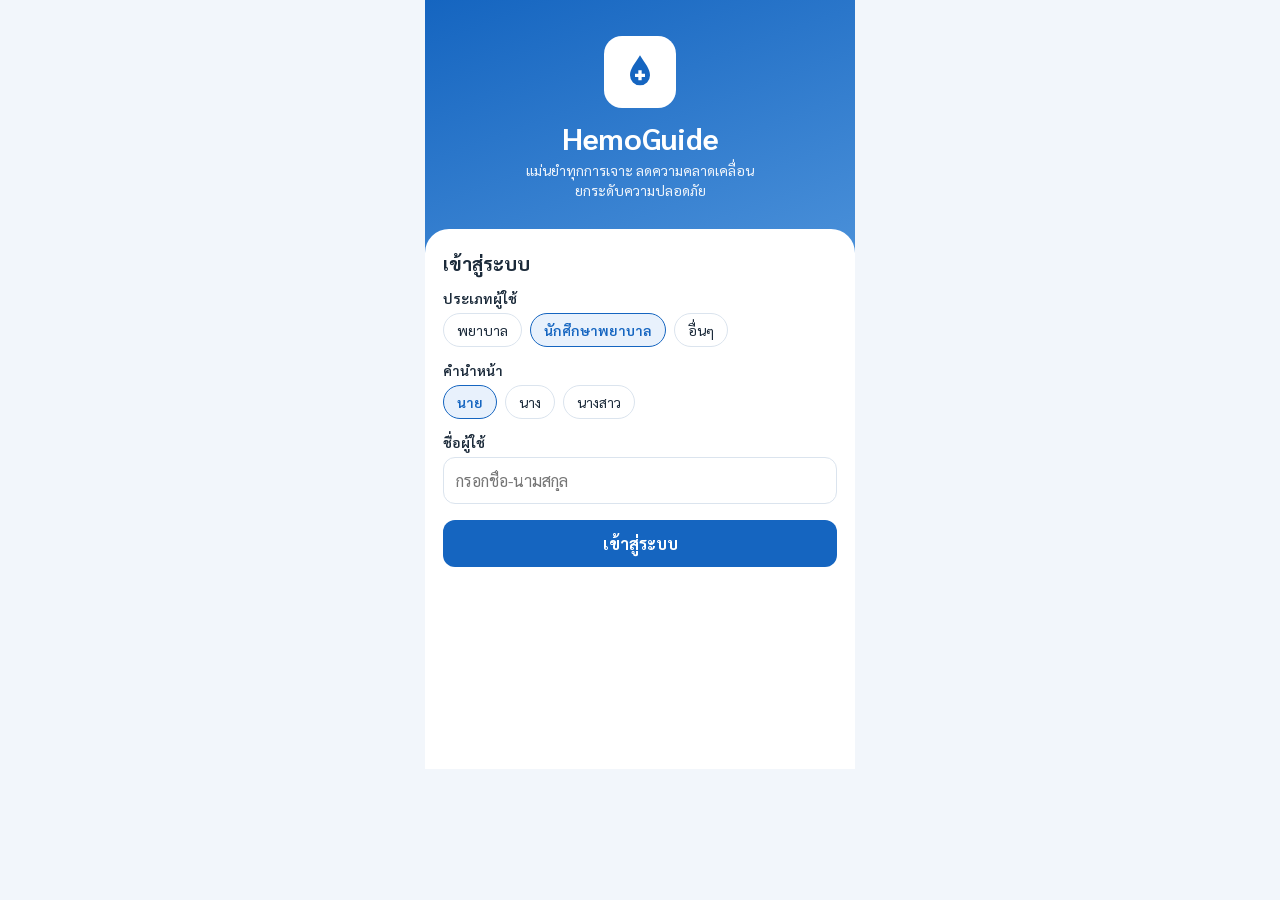
<file: public/assets/aistudio/HemoGuide__1__e8d780cb.html>
<!DOCTYPE html>
<html lang="th"><head><meta charset="utf-8">
<meta name="viewport" content="width=device-width, initial-scale=1, viewport-fit=cover">
<title>HemoGuide</title>
<link href="https://fonts.googleapis.com/css2?family=Sarabun:wght@400;600;700&display=swap" rel="stylesheet">
<style>
:root{--bl:#1565c0;--bl2:#4a90d9;--bg:#f2f6fb;--cd:#fff;--tx:#1b2a3a;--mu:#6b7c8e;--bd:#dbe4ee;--ok:#2e9e5b;--no:#d64545;--soft:#e8f1fc;box-sizing:border-box;padding-top:env(safe-area-inset-top,0px);padding-bottom:env(safe-area-inset-bottom,0px)}
@media(prefers-color-scheme:dark){:root:not([data-theme="light"]){--bg:#0f1722;--cd:#17222f;--tx:#e6edf5;--mu:#93a4b6;--bd:#27384a;--soft:#1b2c42}}
html{scroll-padding-top:env(safe-area-inset-top,0px)}
*{box-sizing:border-box}body{margin:0;background:var(--bg);color:var(--tx);font-family:'Sarabun',system-ui,sans-serif;font-size:16px}
#app{max-width:430px;margin:0 auto;min-height:100vh;background:var(--bg)}
.hd{background:linear-gradient(135deg,var(--bl),var(--bl2));color:#fff;padding:14px 16px;display:flex;align-items:center;gap:10px;font-size:18px}
.bk{background:rgba(255,255,255,.2);border:0;color:#fff;border-radius:10px;width:34px;height:34px;font-size:22px;cursor:pointer}
.pad{padding:16px}.card{background:var(--cd);border:1px solid var(--bd);border-radius:16px;padding:14px;margin-bottom:12px}
.hero{background:linear-gradient(160deg,var(--bl),var(--bl2));color:#fff;text-align:center;padding:36px 20px 56px}
.logo{width:72px;height:72px;background:#fff;border-radius:18px;margin:0 auto 10px;display:grid;place-items:center}
.hero h1{margin:4px 0;font-size:30px}.hero p{margin:2px 0;opacity:.92;font-size:14px}
.sheet{background:var(--cd);margin-top:-28px;border-radius:24px 24px 0 0;padding:22px 18px;min-height:60vh}
label{display:block;font-weight:600;margin:14px 0 6px;font-size:14px}
.chips{display:flex;gap:8px;flex-wrap:wrap}
.chip{border:1.5px solid var(--bd);background:var(--cd);color:var(--tx);border-radius:20px;padding:7px 13px;font:inherit;font-size:14px;cursor:pointer}
.chip.on{border-color:var(--bl);color:var(--bl);background:var(--soft);font-weight:600}
input[type=text],select,textarea{width:100%;padding:12px;border:1.5px solid var(--bd);border-radius:12px;font:inherit;background:var(--cd);color:var(--tx)}
.btn{display:block;width:100%;background:var(--bl);color:#fff;border:0;border-radius:12px;padding:13px;font:inherit;font-weight:700;font-size:16px;margin-top:16px;cursor:pointer}
.btn.alt{background:var(--soft);color:var(--bl)}
.menu{display:flex;align-items:center;gap:12px;width:100%;text-align:left;background:var(--cd);border:1px solid var(--bd);border-radius:16px;padding:13px;margin-bottom:10px;font:inherit;color:var(--tx);cursor:pointer}
.ic{width:44px;height:44px;border-radius:12px;background:var(--bl);color:#fff;display:grid;place-items:center;font-size:22px;flex:none}
.menu small{display:block;color:var(--mu)}
.opt{display:block;width:100%;text-align:left;border:1.5px solid var(--bd);background:var(--cd);color:var(--tx);border-radius:12px;padding:12px;margin-bottom:8px;font:inherit;cursor:pointer}
.opt.ok{border-color:var(--ok);background:rgba(46,158,91,.15)}.opt.no{border-color:var(--no);background:rgba(214,69,69,.15)}
.bar{height:8px;background:var(--bd);border-radius:6px;overflow:hidden}.bar i{display:block;height:100%;background:var(--bl);transition:width .3s}
.tube{width:22px;height:46px;border-radius:5px 5px 11px 11px;flex:none;border:2px solid rgba(0,0,0,.15);position:relative}
.tube:before{content:"";position:absolute;top:-6px;left:-3px;right:-3px;height:12px;border-radius:4px;background:var(--c)}
.row{display:flex;gap:12px;align-items:flex-start}.tag{display:inline-block;background:var(--soft);color:var(--bl);border-radius:8px;padding:2px 8px;font-size:12px;margin:2px 3px 0 0}
.mu{color:var(--mu);font-size:14px}.chk{display:flex;gap:10px;align-items:center;margin-top:8px;font-size:14px;background:var(--soft);padding:8px;border-radius:10px}
.chk input,.ci input{width:20px;height:20px}.ci{display:flex;gap:12px;align-items:center;padding:12px;background:var(--cd);border:1px solid var(--bd);border-radius:14px;margin-bottom:8px}
.imp{background:rgba(214,69,69,.15);color:var(--no);font-size:11px;border-radius:8px;padding:1px 6px;margin-left:6px}
.big{font-size:42px;font-weight:700;color:var(--bl)}.rt{display:flex;gap:6px}.rt button{flex:1}.steps{display:flex;gap:4px;margin:0 0 14px}.step{flex:1;text-align:center;font-size:11px;color:var(--mu);padding:7px 3px;border-bottom:3px solid var(--bd)}.step.on{color:var(--bl);font-weight:700;border-color:var(--bl)}.step.done{color:var(--ok);border-color:var(--ok)}.flow-note{background:var(--soft);border-radius:12px;padding:10px 12px;margin:8px 0 14px;font-size:14px}
</style></head><body><div id="app"></div>
<script>
var S={type:'นักศึกษาพยาบาล',pre:null,post:null,sel:{},chk:{},ver:{},rate:{},cm:['',''],pf:'นาย',nm:'',saved:null},V='login',Q={},open_=null,flowStep=1;
var T={cult:{n:'ขวดเพาะเชื้อ (Hemo culture)',c:'#d4a017',add:'อาหารเลี้ยงเชื้อ',vol:'ผู้ใหญ่ ~5 ml/ขวด (เจาะ 2 ขวด)',mix:'8',tip:'เก็บก่อนหลอดอื่นเสมอ ใช้เทคนิคปลอดเชื้อ ห้ามแช่ตู้เย็น'},
red:{n:'หลอดจุกสีแดง (Clot activator)',c:'#d83a3a',add:'Clot activator',vol:'~5 ml',mix:'5',tip:'ตรวจ Calcium ห้ามใช้หลอดพลาสติก; ตัวอย่างที่เม็ดเลือดแดงแตกมีผลต่อ K, AST, ALT, LDH ฯลฯ'},
blue:{n:'หลอดจุกสีฟ้า (Sodium citrate)',c:'#5bb5e8',add:'Sodium citrate',vol:'เติมถึงขีด (≥ 90%) สัดส่วนเลือด 9 : ยา 1',mix:'3–4',tip:'ถ้าเป็นหลอดแรกที่เก็บ ให้ทิ้งเลือด 2 ml แรก ห้ามรัดสายรัดนานเกินไป อย่าให้เกิดฟอง'},
green:{n:'หลอดจุกสีเขียว (Lithium heparin)',c:'#3aa655',add:'Lithium heparin',vol:'ตามขีดกำหนด',mix:'8–10',tip:'ใช้ตรวจเคมีที่ระบุ Lithium heparin; ห้ามใช้ตรวจ Lithium'},
purple:{n:'หลอดจุกสีม่วง (EDTA)',c:'#8e5bb8',add:'K3EDTA / K2EDTA',vol:'ตามขีด (CBC ต้องไม่น้อยกว่า 60% ของหลอด)',mix:'8',tip:'ห้ามปั่นแยกก่อนตรวจ CBC ต้องป้องกันการแข็งตัวของเลือดในหลอด'},
lav:{n:'หลอดจุกสีม่วงยาว (Blood group)',c:'#6f3f9b',add:'EDTA',vol:'ตามที่ห้องปฏิบัติการกำหนด',mix:'8',tip:'ตรวจหมู่เลือด ติดชื่อผู้ป่วยข้างหลอดให้ชัดเจน'},
grey:{n:'หลอดจุกสีเทา (Sodium fluoride)',c:'#8a949e',add:'Sodium fluoride',vol:'2–3 ml',mix:'8–10',tip:'ยับยั้ง glycolysis เพื่อรักษาระดับกลูโคสในตัวอย่างเลือด'}};
var ORD=['cult','red','blue','green','purple','lav','grey'];
var TS=[['Hemo culture','cult']].concat(['BUN','Creatinine','Electrolytes','Lipid profile','Albumin','Total bilirubin','LFT','Calcium (Inor.)','Phosphorus (Inor.)','Magnesium (Inor.)','TFT-FT3','TFT-FT4','TFT-TSH','CPK','CRP','ESR','Anti-HIV (4th gen)','HBsAg','HBsAb','HBcAb','HBeAg'].map(function(x){return[x,'red']}),[['PT/INR','blue'],['aPTT','blue'],['hs-Troponin I','green'],['CBC','purple'],['HbA1c','purple'],['Blood group','lav'],['FBS','grey']]);
var D={pre:[
['การตรวจ CBC ควรเลือกใช้หลอดเก็บเลือดชนิดใด',['หลอดจุกสีม่วง (EDTA)','หลอดจุกสีฟ้า (Sodium citrate)','หลอดจุกสีเทา (Fluoride)','ขวดเพาะเชื้อในเลือด'],0],
['การตรวจ PT/INR โดยทั่วไปควรใช้หลอดใด',['หลอดจุกสีแดง','หลอดจุกสีฟ้า (Sodium citrate)','หลอดจุกสีม่วง','หลอดจุกสีเทา'],1],
['เหตุใดจึงต้องตรวจสอบชื่อและตัวระบุผู้ป่วยก่อนเก็บเลือด',['เพื่อลดจำนวนหลอดที่ใช้','เพื่อป้องกันการสลับตัวอย่างเลือด','เพื่อทำให้เลือดไหลเร็วขึ้น','เพื่อลดเวลาแยกเลือด'],1],
['ในการเก็บเลือดหลายหลอด ข้อใดควรทำเพื่อป้องกันการปนเปื้อนสารเติมแต่ง',['เก็บหลอดตามลำดับที่กำหนด (Order of Draw)','เลือกหลอดตามสีที่หยิบได้ก่อน','เขย่าหลอดทุกชนิดพร้อมกัน','เปิดฝาหลอดทั้งหมดก่อนเจาะ'],0],
['หลังเก็บเลือดในหลอดที่มีสารกันเลือดแข็ง ควรทำอย่างไร',['เขย่าแรง ๆ จนเกิดฟอง','พลิกกลับหลอดเบา ๆ ตามข้อกำหนดของหลอด','ปล่อยทิ้งไว้โดยไม่ผสม','เปิดฝาแล้วใช้ไม้คน'],1],
['ข้อใดเป็นผลที่อาจเกิดจากการเขย่าตัวอย่างเลือดแรงเกินไป',['ภาวะเม็ดเลือดแดงแตก (Hemolysis)','การเพิ่มปริมาตรเลือด','การเพิ่มจำนวนเกล็ดเลือดจริง','การลดปริมาณสารกันเลือดแข็ง'],0],
['การตรวจระดับน้ำตาลที่ต้องยับยั้ง glycolysis มักใช้หลอดใด',['หลอดจุกสีฟ้า','หลอดจุกสีม่วง','หลอดจุกสีเทาที่มีสารยับยั้ง glycolysis','ขวดเพาะเชื้อ'],2],
['หากพบว่าเก็บเลือดผิดชนิดหลอด ควรทำอย่างไร',['เปลี่ยนฉลากให้ตรงรายการตรวจ','แจ้งผู้เกี่ยวข้องและเก็บตัวอย่างใหม่ด้วยหลอดที่ถูกต้องตามแนวทาง','เติมสารเติมแต่งลงในหลอดเดิม','ส่งตรวจโดยไม่แจ้งห้องปฏิบัติการ'],1],
['การรัดสายรัดแขนนานเกินไปอาจส่งผลอย่างไร',['เพิ่มความเสี่ยงต่อการเปลี่ยนแปลงค่าตรวจบางรายการ','ทำให้ทุกค่าตรวจแม่นยำขึ้น','ป้องกัน hemolysis ได้เสมอ','ทำให้ไม่ต้องตรวจสอบตัวผู้ป่วย'],0],
['จุดประสงค์หลักของ HemoGuide Application คือข้อใด',['ใช้แทนการยืนยันตัวตนผู้ป่วย','ช่วยค้นหาข้อมูลการเลือกหลอดและวิธีเก็บเลือดที่เหมาะสม','ใช้วินิจฉัยโรคจากผลเลือดโดยอัตโนมัติ','ใช้แทนการตรวจวิเคราะห์ในห้องปฏิบัติการ'],1]],
post:[
['พยาบาลต้องเก็บเลือดเพื่อตรวจ HbA1c โดยทั่วไปควรเลือกหลอดใด',['หลอดจุกสีม่วง (EDTA)','หลอดจุกสีฟ้า','หลอดจุกสีแดง','ขวดเพาะเชื้อ'],0],
['การตรวจ aPTT ควรใช้หลอดเก็บเลือดชนิดใด',['หลอดจุกสีเทา','หลอดจุกสีฟ้า (Sodium citrate)','หลอดจุกสีม่วง','หลอดจุกสีเขียว'],1],
['ก่อนติดฉลากหลอดเลือด ข้อใดเหมาะสมที่สุด',['ใช้หมายเลขเตียงเพียงอย่างเดียว','ยืนยันตัวผู้ป่วยด้วยตัวระบุที่กำหนดและติดฉลากให้ตรงกัน','รอกลับถึงเคาน์เตอร์แล้วจึงจำชื่อผู้ป่วยมาติด','ติดฉลากจากรายชื่อผู้ป่วยรายก่อน'],1],
['เมื่อต้องเก็บเลือดเพาะเชื้อร่วมกับหลอดตรวจอื่น ควรเก็บสิ่งส่งตรวจใดก่อน',['หลอด EDTA','หลอด Heparin','ขวดเพาะเชื้อในเลือด','หลอด Fluoride'],2],
['หากหลอด EDTA ไม่ได้รับการผสมอย่างเหมาะสม อาจเกิดปัญหาใด',['เกิดลิ่มเลือดในตัวอย่าง','ทำให้เลือดมีปริมาณมากขึ้น','ทำให้ไม่ต้องตรวจ CBC','ทำให้หลอดเปลี่ยนสี'],0],
['ข้อใดเป็นวิธีลดความเสี่ยง Hemolysis ระหว่างเก็บตัวอย่าง',['ใช้แรงดูดหรือแรงดันที่รุนแรง','เขย่าหลอดหลังเก็บเลือด','ใช้เทคนิคเก็บและผสมเลือดอย่างนุ่มนวลตามแนวทาง','บีบตำแหน่งเจาะอย่างแรงต่อเนื่อง'],2],
['เหตุใดหลอด Sodium citrate จึงต้องมีปริมาณเลือดตามขีดกำหนด',['เพื่อรักษาสัดส่วนเลือดต่อสารกันเลือดแข็งที่เหมาะสม','เพื่อให้หลอดหนักขึ้น','เพื่อให้ผล CBC แม่นยำขึ้น','เพื่อให้หลอดเปลี่ยนสี'],0],
['หากตัวอย่างเลือดสำหรับ CBC มีลิ่มเลือดจนตรวจไม่ได้ ควรทำอย่างไร',['เขย่าแรง ๆ เพื่อสลายลิ่มเลือด','เติม EDTA เพิ่มเอง','ประสานห้องปฏิบัติการและเก็บตัวอย่างใหม่ตามแนวทาง','นำลิ่มเลือดออกแล้วส่งหลอดเดิม'],2],
['หลังทำความสะอาดผิวหนังก่อนเจาะเลือด ควรปฏิบัติอย่างไร',['เจาะทันทีขณะแอลกอฮอล์ยังเปียก','ปล่อยให้บริเวณที่ทำความสะอาดแห้งตามคำแนะนำ','สัมผัสตำแหน่งเจาะซ้ำโดยไม่รักษาความสะอาด','เป่าลมใส่ผิวหนังเพื่อให้แห้ง'],1],
['ก่อนใช้ข้อมูลจาก HemoGuide เลือกหลอดเก็บเลือด ควรตรวจสอบสิ่งใดร่วมด้วย',['ชื่อรายการตรวจและข้อกำหนดของห้องปฏิบัติการที่ให้บริการ','เพียงสีหลอดที่มีจำนวนมากที่สุด','เพียงความคุ้นเคยของผู้เก็บเลือด','เพียงเวลาเปิดแอปพลิเคชัน'],0]]};
var CK=[['ยืนยันตัวตนผู้ป่วย','ตรวจสอบชื่อ-นามสกุล, HN, วันเกิด',1],['เลือกหลอดถูกต้อง','ตรวจสอบสีหลอดและสารเติมแต่ง',1],['ติดฉลากถูกต้อง','ชื่อ, HN, วันเวลา, ชนิดการตรวจ',1],['พลิกหลอดตามจำนวนที่กำหนด','พลิกทันทีหลังเก็บตามชนิดหลอด',1],['ปริมาณเลือดเพียงพอ','เต็มตามที่กำหนด (Citrate ≥ 90%)',1],['ไม่พบลิ่มเลือด','ตรวจสอบว่าไม่มีเลือดแข็งตัว',0],['ไม่พบ Hemolysis','ตัวอย่างไม่มีสีแดงของเม็ดเลือดแดงแตก',0],['ภายนอกหลอดสะอาด','ไม่มีเลือดเปื้อนข้างภาชนะ',0]];
var SV=['แอปพลิเคชันมีรูปแบบที่สวยงาม อ่านง่าย และเหมาะสมต่อการใช้งาน','การจัดวางเมนูและองค์ประกอบหน้าจอมีความชัดเจนและเหมาะสม','เมนูและขั้นตอนการใช้งานมีความสะดวก ไม่ซับซ้อน','สามารถค้นหาข้อมูลชนิดหลอดเก็บเลือดและรายการตรวจได้อย่างรวดเร็ว','ข้อมูลเกี่ยวกับชนิดหลอด ลำดับการเก็บเลือด และวิธีการผสมเลือดมีความชัดเจน เข้าใจง่าย','แอปพลิเคชันช่วยลดโอกาสเกิดความผิดพลาดในการเก็บตัวอย่างเลือด','แอปพลิเคชันมีประโยชน์ต่อการปฏิบัติงานและช่วยลดโอกาสเกิดความผิดพลาด','โดยภาพรวม ท่านมีความพึงพอใจต่อการใช้นวัตกรรม HemoGuide Application'];
function $(s){return document.querySelector(s)}
function go(v){V=v;render();window.scrollTo(0,0)}
function startFlow(){flowStep=1;S.saved=null;go('check')}
function flowNav(active){var a=['Checklist','ค้นหาการตรวจ','ผสม/พลิกหลอด','บันทึก'];return '<div class="steps">'+a.map(function(x,i){var n=i+1,c=n<active?'done':(n==active?'on':'');return '<div class="step '+c+'">'+n+'. '+x+'</div>'}).join('')+'</div>'}
function selectedTubeKeys(){return ORD.filter(function(k){return TS.some(function(x,i){return S.sel[i]&&x[1]==k})})}
function allVerified(){var ks=selectedTubeKeys();return ks.length>0&&ks.every(function(k){return S.ver[k]})}
function goSearch(){flowStep=2;go('search')}
function goMix(){flowStep=3;go('mix')}
function saveFlow(){if(!allVerified())return;S.saved={at:new Date().toLocaleString('th-TH'),tests:Object.keys(S.sel).length,tubes:selectedTubeKeys().length};flowStep=4;go('saved')}
function hdr(t){return '<div class="hd"><button class="bk" onclick="go(\'home\')">‹</button><b>'+t+'</b></div>'}
function render(){var f={login:login,home:home,quiz:quiz,learn:learn,search:search,mix:mix,saved:saved,check:check,survey:survey,sum:sum}[V];$('#app').innerHTML=f();if(V=='search')upd()}
function login(){return '<div class="hero"><div class="logo"><svg width="40" height="40" viewBox="0 0 24 24"><path d="M12 2C9 7 6 10 6 14a6 6 0 0012 0c0-4-3-7-6-12z" fill="#1565c0"/><path d="M11 11h2v2h2v2h-2v2h-2v-2H9v-2h2z" fill="#fff"/></svg></div><h1>HemoGuide</h1><p>แม่นยำทุกการเจาะ ลดความคลาดเคลื่อน</p><p>ยกระดับความปลอดภัย</p></div><div class="sheet"><b style="font-size:19px">เข้าสู่ระบบ</b><label>ประเภทผู้ใช้</label><div class="chips">'+['พยาบาล','นักศึกษาพยาบาล','อื่นๆ'].map(function(x){return '<button class="chip'+(S.type==x?' on':'')+'" onclick="S.type=\''+x+'\';render()">'+x+'</button>'}).join('')+'</div><label>คำนำหน้า</label><div class="chips">'+['นาย','นาง','นางสาว'].map(function(x){return '<button class="chip'+(S.pf==x?' on':'')+'" onclick="S.pf=\''+x+'\';render()">'+x+'</button>'}).join('')+'</div><label>ชื่อผู้ใช้</label><input type="text" id="nm" placeholder="กรอกชื่อ-นามสกุล" value="'+S.nm+'"><button class="btn" onclick="S.nm=$(\'#nm\').value.trim();if(!S.nm){$(\'#nm\').focus();return}go(\'home\')">เข้าสู่ระบบ</button></div>'}
function mi(i,t,s,v){return '<button class="menu" onclick="'+v+'"><div class="ic">'+i+'</div><div><b>'+t+'</b><small>'+s+'</small></div></button>'}
function home(){return '<div class="hd"><b>HemoGuide</b></div><div class="pad"><div class="card" style="background:var(--soft)">สวัสดี '+S.pf+S.nm+'<br><span class="mu">'+S.type+' · แม่นยำทุกการเจาะ</span></div><div class="card"><h2 style="margin:0 0 6px">เริ่มเก็บเลือดทีละขั้นตอน</h2><p class="mu" style="margin:0">ทำตามลำดับเพื่อช่วยลดความผิดพลาดในการเลือกหลอดและการผสมตัวอย่าง</p>'+flowNav(1)+'<button class="btn" onclick="startFlow()">เริ่มขั้นตอน Checklist →</button></div>'+mi('📝','แบบประเมินก่อนเรียนรู้','Pre-test 10 ข้อ'+(S.pre!=null?' · ได้ '+S.pre+'/10':''),'startQ(\'pre\')')+mi('📚','Learning zone','ชนิดหลอด ลำดับการเก็บ วิธีผสมเลือด',"go('learn')")+mi('🎯','แบบทดสอบหลังเรียน','Post-test 10 ข้อ'+(S.post!=null?' · ได้ '+S.post+'/10':''),'startQ(\'post\')')+mi('😊','แบบประเมินความพึงพอใจ','ประเมินการใช้นวัตกรรม',"go('survey')")+mi('📊','สรุปผล','คะแนน และหลอดที่ต้องใช้',"go('sum')")+'</div>'}

function startQ(k){Q={k:k,i:0,s:0,a:null};go('quiz')}
function pick(j){if(Q.a!==null)return;Q.a=j;if(j==D[Q.k][Q.i][2])Q.s++;render()}
function nextQ(){Q.i++;Q.a=null;if(Q.i>=10)S[Q.k]=Q.s;render()}
function quiz(){var d=D[Q.k],t=Q.k=='pre'?'แบบประเมินก่อนเรียนรู้ (Pre-test)':'แบบทดสอบหลังเรียน (Post-test)';
if(Q.i>=10){var p=Q.s>=8;return hdr(t)+'<div class="pad" style="text-align:center"><div class="card"><div class="mu">คะแนนที่ได้</div><div class="big">'+Q.s+' / 10</div><b style="color:var(--'+(p?'ok':'no')+')">'+(p?'ผ่านเกณฑ์ (≥ 8 คะแนน)':'ยังไม่ผ่านเกณฑ์ (ต้อง ≥ 8 คะแนน)')+'</b></div><button class="btn" onclick="startQ(\''+Q.k+'\')">ทำใหม่</button><button class="btn alt" onclick="go(\'home\')">กลับเมนู</button></div>'}
var q=d[Q.i],L='กขคง';return hdr(t)+'<div class="pad"><div class="bar"><i style="width:'+(Q.i*10)+'%"></i></div><p class="mu">ข้อ '+(Q.i+1)+' / 10</p><div class="card"><b>'+q[0]+'</b></div>'+q[1].map(function(o,j){var c=Q.a===null?'':(j==q[2]?' ok':(j==Q.a?' no':''));return '<button class="opt'+c+'" onclick="pick('+j+')"><b>'+L[j]+'.</b> '+o+'</button>'}).join('')+(Q.a!==null?'<div class="card" style="background:var(--soft)"><b>เฉลย: '+L[q[2]]+'.</b> '+q[1][q[2]]+'</div><button class="btn" onclick="nextQ()">'+(Q.i==9?'ดูคะแนน':'ข้อต่อไป')+'</button>':'')+'</div>'}
function tubeCard(k,ex){var t=T[k];return '<div class="card"><div class="row"><div class="tube" style="--c:'+t.c+';background:'+t.c+'33"></div><div style="flex:1"><b>'+t.n+'</b>'+(ex||'')+'<div class="mu">สารเติมแต่ง: '+t.add+'<br>ปริมาณเลือด: '+t.vol+'<br>พลิกกลับเบา ๆ: '+t.mix+' ครั้ง (หรือตาม IFU/SOP)</div></div></div></div>'}
function learn(){return hdr('Learning zone')+'<div class="pad"><b>ลำดับการเก็บหลอด (Order of Draw)</b><div class="card">'+ORD.map(function(k,i){return '<span class="tag" style="border-left:10px solid '+T[k].c+'">'+(i+1)+'. '+T[k].n.split(' (')[0]+'</span>'}).join('')+'<p class="mu">ลำดับตามคู่มือห้องปฏิบัติการ: Hemoculture → Clot blood → Sodium citrate → Lithium heparin → EDTA → NaF (ข้ามหลอดที่ไม่มีรายการตรวจ)</p></div><b>ชนิดหลอด</b>'+ORD.map(function(k){var u=TS.filter(function(x){return x[1]==k}).map(function(x){return '<span class="tag">'+x[0]+'</span>'}).join('');return tubeCard(k,'<div>'+u+'</div><div style="font-size:14px;margin-top:6px">⚠ '+T[k].tip+'</div>')}).join('')+'<b>ข้อควรระวังเพื่อลด Hemolysis</b><div class="card" style="font-size:14px">• ใช้เข็มขนาดเหมาะสม ไม่ดึงลูกสูบเร็วหรือฉีดเลือดแรงเกินไป<br>• ผสมเลือดเบา ๆ ไม่เขย่า<br>• รอให้แอลกอฮอล์แห้งก่อนเจาะ<br>• ไม่บีบเค้นตำแหน่งเจาะ<br>• รัดสายรัดแขนไม่นานเกินไป</div></div>'}
function search(){return hdr('ค้นหาการตรวจ')+'<div class="pad">'+flowNav(2)+'<div class="flow-note"><b>ขั้นที่ 2</b> เลือกรายการตรวจที่ต้องการเก็บเลือด แอปจะแสดงหลอดที่เกี่ยวข้องและเรียงตามลำดับการเก็บ</div><b>เลือกรายการตรวจ</b> <span class="mu" id="cnt"></span><input type="text" id="q" placeholder="ค้นหา เช่น CBC, FBS, LFT..." oninput="upd()" style="margin:8px 0"><div id="list"></div><div id="res"></div></div>'}
function upd(){var q=($('#q').value||'').toLowerCase(),n=Object.keys(S.sel).length;$('#cnt').textContent='('+n+' รายการ)';
$('#list').innerHTML=TS.filter(function(x){return x[0].toLowerCase().indexOf(q)>-1}).map(function(x){var i=TS.indexOf(x);return '<label class="ci" style="margin:0 0 6px"><input type="checkbox" '+(S.sel[i]?'checked':'')+' onchange="tg('+i+')"><span><b>'+x[0]+'</b></span><span class="tag" style="margin-left:auto;border-left:10px solid '+T[x[1]].c+'">'+T[x[1]].n.split(' ')[0].replace('หลอดจุก','')+'</span></label>'}).join('');
var h='';if(n){h='<b>หลอดที่ต้องใช้ (เรียงตามลำดับเก็บ)</b><div style="margin-top:8px"></div>';ORD.forEach(function(k){var u=TS.filter(function(x,i){return S.sel[i]&&x[1]==k}).map(function(x){return '<span class="tag">'+x[0]+'</span>'}).join('');if(u)h+=tubeCard(k,'<div>'+u+'</div>')});h+='<p class="mu">เมื่อตรวจสอบรายการครบแล้ว กดปุ่มถัดไปเพื่อเข้าสู่ขั้นตอนผสม/พลิกหลอด</p><button class="btn" onclick="goMix()">ถัดไป: ผสม/พลิกหลอด →</button>'}else h='<div class="card"><span class="mu">เลือกรายการตรวจอย่างน้อย 1 รายการ</span></div>';$('#res').innerHTML=h}

function tg(i){if(S.sel[i])delete S.sel[i];else S.sel[i]=1;upd()}
function check(){var d=CK.filter(function(_,i){return S.chk[i]}).length,p=Math.round(d*100/CK.length);return hdr('Checklist')+'<div class="pad">'+flowNav(1)+'<div class="flow-note"><b>ขั้นที่ 1</b> ตรวจสอบข้อมูลผู้ป่วยและความพร้อมของหลอด ก่อนค้นหารายการตรวจ</div><div class="card"><b>ความคืบหน้า</b> <span style="float:right">'+p+'%</span><div class="bar" style="margin-top:8px"><i style="width:'+p+'%"></i></div></div>'+CK.map(function(c,i){return '<label class="ci"><input type="checkbox" '+(S.chk[i]?'checked':'')+' onchange="S.chk['+i+']=this.checked;render()"><span><b>'+c[0]+'</b>'+(c[2]?'<span class="imp">สำคัญ</span>':'')+'<br><span class="mu">'+c[1]+'</span></span></label>'}).join('')+(p==100?'<div class="card" style="background:rgba(46,158,91,.15);text-align:center"><b>✔ Checklist ครบถ้วน</b></div><button class="btn" onclick="goSearch()">ถัดไป: ค้นหาการตรวจ →</button>':'<button class="btn" disabled style="opacity:.5">ทำ Checklist ให้ครบก่อนดำเนินการต่อ</button>')+'<button class="btn alt" onclick="S.chk={};render()">ล้างรายการ</button></div>'}
function mix(){var ks=selectedTubeKeys(),done=ks.filter(function(k){return S.ver[k]}).length;return hdr('ผสม/พลิกหลอด')+'<div class="pad">'+flowNav(3)+'<div class="flow-note"><b>ขั้นที่ 3</b> หลังเก็บเลือด ให้พลิกหลอดเบา ๆ ทันทีตามจำนวนครั้งของแต่ละชนิด ห้ามเขย่าแรง</div><div class="card"><b>ความคืบหน้า</b> <span style="float:right">'+done+'/'+ks.length+' หลอด</span><div class="bar" style="margin-top:8px"><i style="width:'+(ks.length?done*100/ks.length:0)+'%"></i></div></div>'+ks.map(function(k){var t=T[k],tests=TS.filter(function(x,i){return S.sel[i]&&x[1]==k}).map(function(x){return x[0]}).join(', ');return '<div class="card"><div class="row"><div class="tube" style="--c:'+t.c+';background:'+t.c+'33"></div><div style="flex:1"><b>'+t.n+'</b><div class="tag">'+tests+'</div><p style="margin:8px 0 4px"><b>พลิกกลับเบา ๆ '+t.mix+' ครั้ง</b></p><span class="mu">'+t.tip+'</span><label class="chk"><input type="checkbox" '+(S.ver[k]?'checked':'')+' onchange="S.ver[\''+k+'\']=this.checked;render()">ผสม/พลิกหลอดแล้ว</label></div></div></div>'}).join('')+(allVerified()?'<div class="card" style="background:rgba(46,158,91,.15);text-align:center"><b>✔ ผสม/พลิกครบทุกหลอด</b></div><button class="btn" onclick="saveFlow()">บันทึกการดำเนินการ</button>':'<button class="btn" disabled style="opacity:.5">ติ๊กยืนยันให้ครบทุกหลอดก่อนบันทึก</button>')+'<button class="btn alt" onclick="goSearch()">← กลับไปแก้รายการตรวจ</button></div>'}
function saved(){return hdr('บันทึกสำเร็จ')+'<div class="pad">'+flowNav(4)+'<div class="card" style="text-align:center;background:rgba(46,158,91,.15)"><div class="big" style="color:var(--ok)">✓</div><h2 style="margin:0">บันทึกการดำเนินการแล้ว</h2><p class="mu">รายการตรวจ '+S.saved.tests+' รายการ · '+S.saved.tubes+' หลอด<br>'+S.saved.at+'</p></div><button class="btn" onclick="go(\'sum\')">ดูสรุปผล</button><button class="btn alt" onclick="startFlow()">เริ่มขั้นตอนใหม่</button></div>'}

function survey(){return hdr('แบบประเมินความพึงพอใจ')+'<div class="pad"><p class="mu">5 = มากที่สุด · 4 = มาก · 3 = ปานกลาง · 2 = น้อย · 1 = น้อยที่สุด</p>'+SV.map(function(s,i){return '<div class="card"><div>'+(i+1)+'. '+s+'</div><div class="chips" style="margin-top:8px">'+[5,4,3,2,1].map(function(n){return '<button class="chip'+(S.rate[i]==n?' on':'')+'" onclick="S.rate['+i+']='+n+';render()">'+n+'</button>'}).join('')+'</div></div>'}).join('')+'<label>ท่านพบปัญหาหรืออุปสรรคระหว่างการใช้งานแอปพลิเคชัน</label><textarea rows="2" onchange="S.cm[0]=this.value">'+S.cm[0]+'</textarea><label>ข้อเสนอแนะในการปรับปรุงหรือพัฒนาแอปพลิเคชัน</label><textarea rows="2" onchange="S.cm[1]=this.value">'+S.cm[1]+'</textarea><button class="btn" onclick="go(\'sum\')">ส่งแบบประเมิน</button></div>'}
function sum(){var r=Object.keys(S.rate),av=r.length?(r.reduce(function(a,k){return a+S.rate[k]},0)/r.length).toFixed(2):'-';
var g=ORD.map(function(k){var u=TS.filter(function(x,i){return S.sel[i]&&x[1]==k}).map(function(x){return x[0]}).join(', ');return u?'<div class="row" style="margin-bottom:8px"><div class="tube" style="--c:'+T[k].c+';background:'+T[k].c+'33"></div><div><b>'+T[k].n+'</b><br><span class="mu">'+u+'</span></div></div>':''}).join('');
return hdr('สรุปผล')+'<div class="pad"><div class="card" style="display:flex;text-align:center"><div style="flex:1"><div class="mu">Pre-test</div><div class="big">'+(S.pre==null?'-':S.pre)+'</div></div><div style="flex:1"><div class="mu">Post-test</div><div class="big">'+(S.post==null?'-':S.post)+'</div></div></div>'+(S.pre!=null&&S.post!=null?'<div class="card">คะแนนเปลี่ยนแปลง: <b>'+(S.post-S.pre>=0?'+':'')+(S.post-S.pre)+'</b> คะแนน</div>':'')+'<b>ตรวจเลือดอะไรบ้าง ใช้หลอดสีอะไร</b><div class="card" style="margin-top:8px">'+(g||'<span class="mu">ยังไม่ได้เลือกรายการตรวจ — ไปที่เมนู "ค้นหาการตรวจ"</span>')+'</div><div class="card">ความพึงพอใจเฉลี่ย: <b>'+av+' / 5</b></div></div>'}
render();
</script></body></html>
</file>
